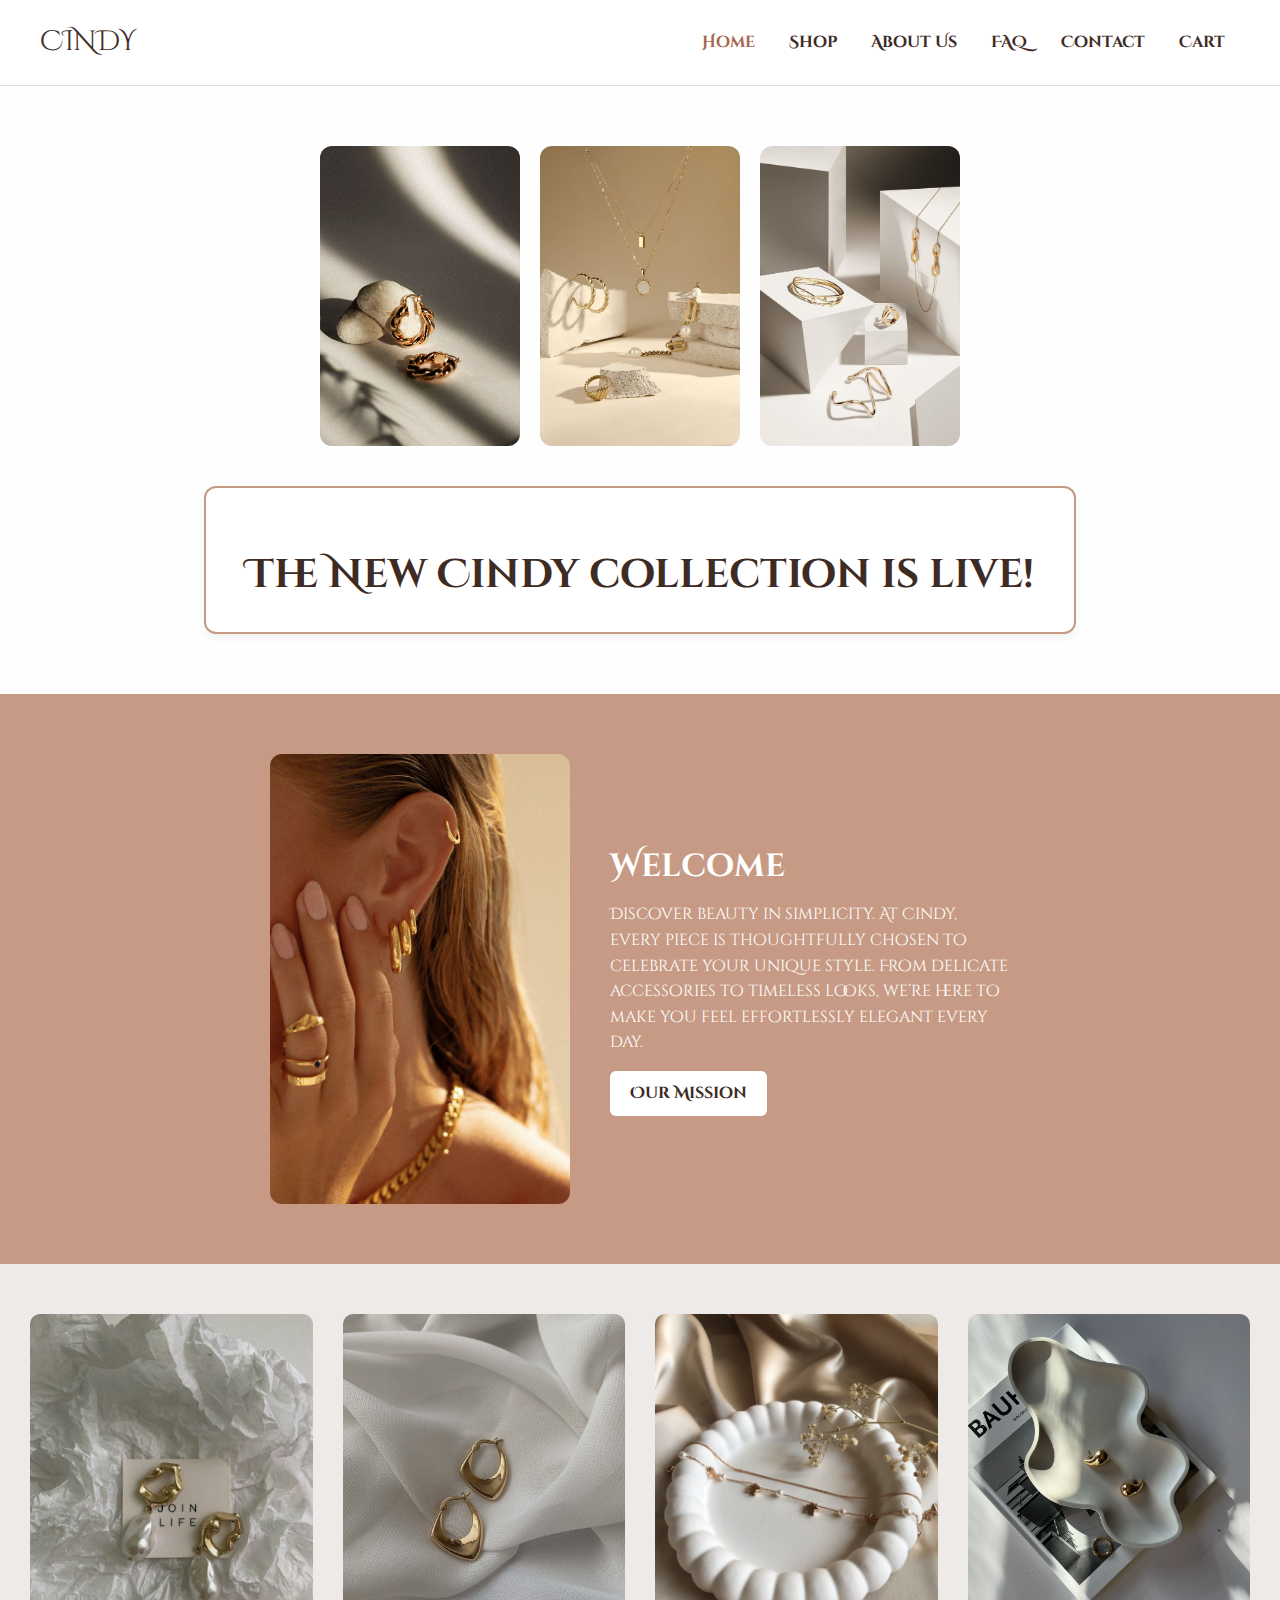
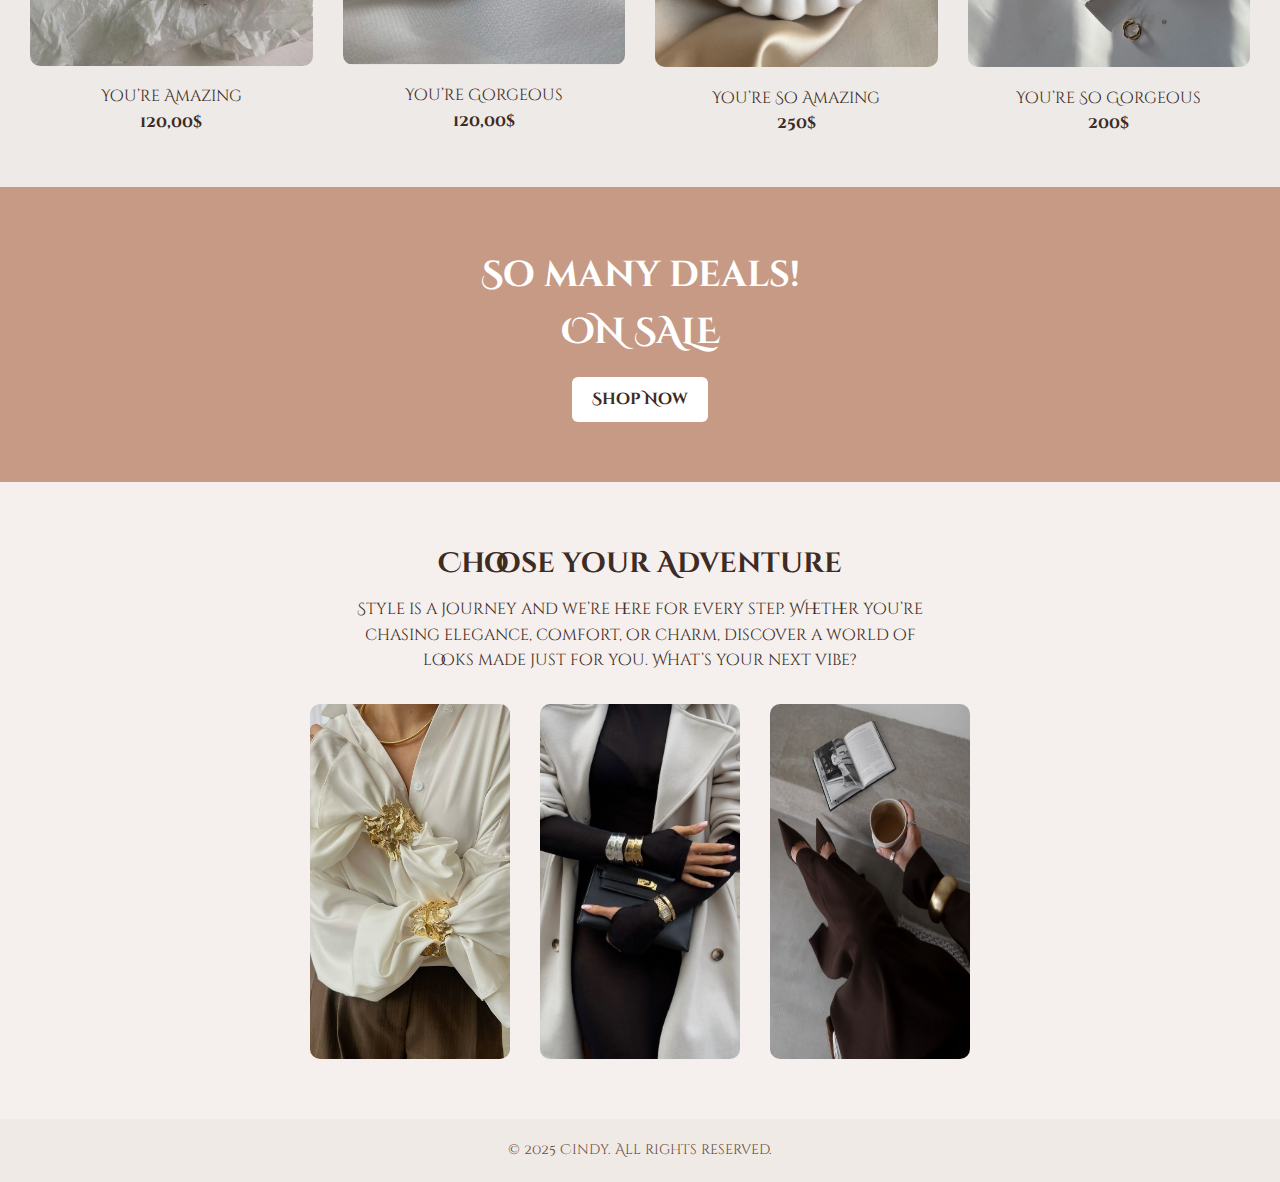
<file: index.html>
<!DOCTYPE html>
<html lang="en">
<head>
  <meta charset="UTF-8" />
  <meta name="viewport" content="width=device-width, initial-scale=1.0"/>
  <title>Cindy Collection</title>
  <link rel="stylesheet" href="style.css" />
  <link href="https://fonts.googleapis.com/css2?family=Cinzel+Decorative&display=swap" rel="stylesheet">
</head>
<body>

  <!-- Header -->
  <header class="header">
    <div class="logo">CINDY</div>
    <nav class="navbar">
      <a href="index.html" class="active">Home</a>
      <a href="shop.html">Shop</a>
      <a href="about.html">About Us</a>
      <a href="faq.html">FAQ</a>
      <a href="contact.html">Contact</a>
      <a href="cart.html">Cart</a>
    </nav>
  </header>

  <!-- Hero Section -->
  <section class="hero">
    <div class="hero-images">
      <img src="earrings1.jpg" class="side-img" alt="Side 1" />
      <img src="seat2.jpg" class="main-img" alt="Main" />
      <img src="seat8.jpg" class="side-img" alt="Side 2" />
    </div>
    <div class="hero-text">
      <h1>The New Cindy collection is live!</h1>
    </div>
  </section>

  <!-- Welcome Section -->
  <section class="welcome">
    <img src="welcome.jpg" alt="Welcome Image" />
    <div class="welcome-text">
      <h2>Welcome</h2>
      <p>Discover beauty in simplicity. At Cindy, every piece is thoughtfully chosen to celebrate your unique style. From delicate accessories to timeless looks, we’re here to make you feel effortlessly elegant every day.</p>
      <a href="#" class="button">Our Mission</a>
    </div>
  </section>

  <!-- Product Section -->
  <section class="products">
    <div class="product">
      <img src="rings1.jpg" alt="Product 1" />
      <p>You’re Amazing<br><strong>120,00$</strong></p>
    </div>
    <div class="product">
      <img src="rings2.jpg" alt="Product 2" />
      <p>You’re Gorgeous<br><strong>120,00$</strong></p>
    </div>
    <div class="product">
      <img src="rings3.jpg" alt="Product 3" />
      <p>You’re So Amazing<br><strong>250$</strong></p>
    </div>
    <div class="product">
      <img src="ring4.jpg" alt="Product 4" />
      <p>You’re So Gorgeous<br><strong>200$</strong></p>
    </div>
  </section>

  <!-- On Sale Section -->
  <section class="sale">
    <h2>So many deals! <br> ON SALE</h2>
    <a href="#" class="button">Shop Now</a>
  </section>

  <!-- Adventure Section -->
  <section class="adventure">
    <h2>Choose your Adventure</h2>
    <p>Style is a journey and we’re here for every step. Whether you’re chasing elegance, comfort, or charm, discover a world of looks made just for you. What’s your next vibe?</p>
    <div class="grid">
      <img src="pic1.jpg" alt="Block 1" />
      <img src="pic2.jpg" alt="Block 2" />
      <img src="pic3.jpg" alt="Block 3" />
    </div>
  </section>

  <!-- Footer -->
  <footer class="footer">
    <p>© 2025 Cindy. All rights reserved.</p>
  </footer>

</body>
</html>
</file>
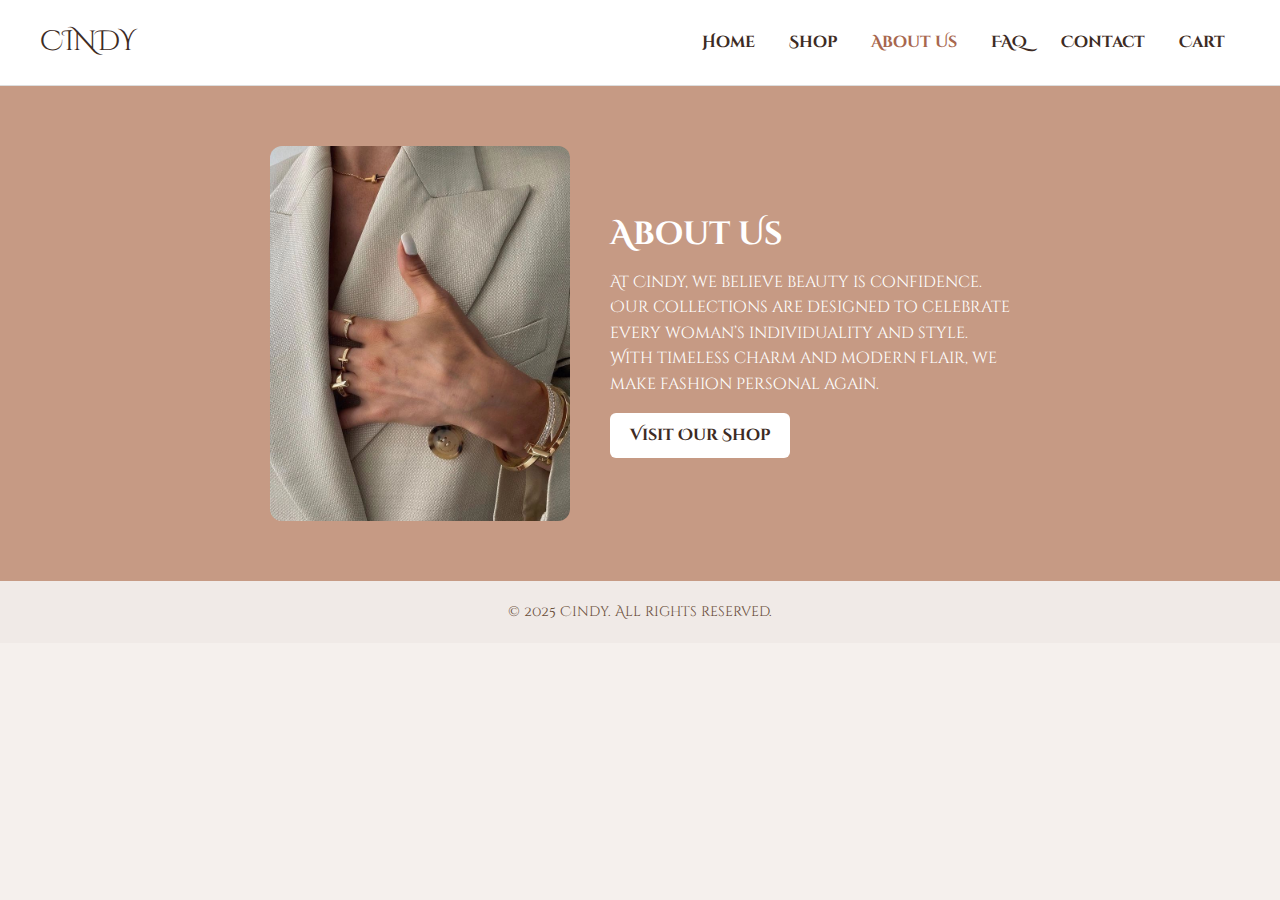
<file: about.html>
<!DOCTYPE html>
<html lang="en">
<head>
  <meta charset="UTF-8" />
  <meta name="viewport" content="width=device-width, initial-scale=1.0"/>
  <title>About Us – Cindy</title>
  <link rel="stylesheet" href="style.css" />
  <link href="https://fonts.googleapis.com/css2?family=Cinzel+Decorative&display=swap" rel="stylesheet">
</head>
<body>

  <!-- Header -->
  <header class="header">
    <div class="logo">CINDY</div>
    <nav class="navbar">
      <a href="index.html">Home</a>
      <a href="shop.html">Shop</a>
      <a href="about.html" class="active">About Us</a>
      <a href="faq.html">FAQ</a>
      <a href="contact.html">Contact</a>
      <a href="cart.html">Cart</a>
    </nav>
  </header>

  <!-- About Section -->
  <section class="welcome">
    <img src="about.jpg" alt="About Us" />
    <div class="welcome-text">
      <h2>About Us</h2>
      <p>At Cindy, we believe beauty is confidence. Our collections are designed to celebrate every woman’s individuality and style. With timeless charm and modern flair, we make fashion personal again.</p>
      <a href="shop.html" class="button">Visit Our Shop</a>
    </div>
  </section>

  <!-- Footer -->
  <footer class="footer">
    <p>© 2025 Cindy. All rights reserved.</p>
  </footer>

</body>
</html>
</file>
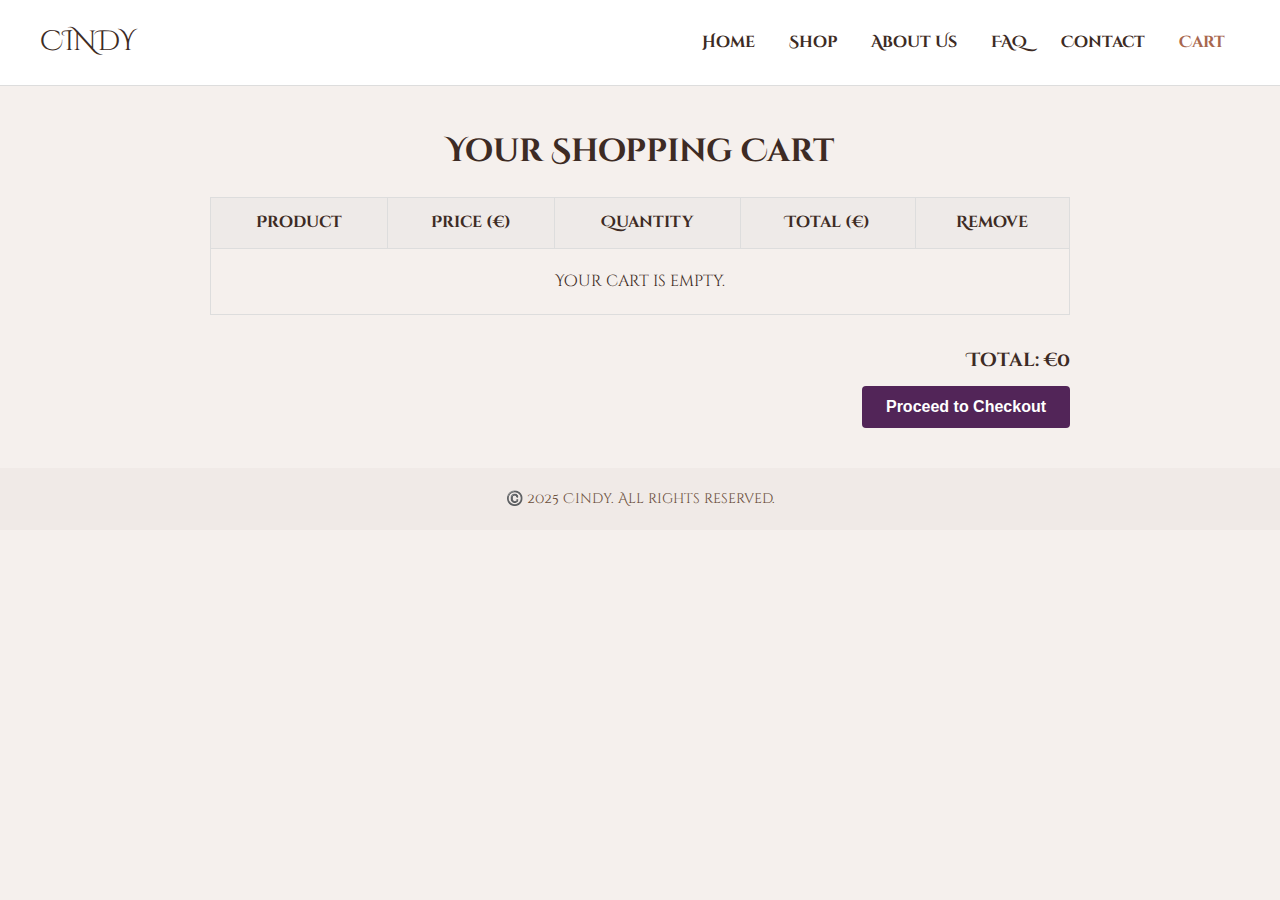
<file: cart.html>
<!DOCTYPE html>
<html lang="en">
<head>
  <meta charset="UTF-8" />
  <meta name="viewport" content="width=device-width, initial-scale=1.0"/>
  <title>Shopping Cart - Cindy Collection</title>
  <link rel="stylesheet" href="style.css" /><link href="https://fonts.googleapis.com/css2?family=Cinzel+Decorative&display=swap" rel="stylesheet">
</head>
<body>

  <!-- Header -->
  <header class="header">
    <div class="logo">CINDY</div>
    <nav class="navbar">
      <a href="index.html">Home</a>
      <a href="shop.html">Shop</a>
      <a href="about.html">About Us</a>
      <a href="faq.html">FAQ</a>
      <a href="contact.html">Contact</a>
      <a href="cart.html" class="active">Cart</a>
    </nav>
  </header>

  <!-- Cart Section -->
  <section class="cart-section">
    <h1>Your Shopping Cart</h1>
    <table class="cart-table" id="cart-table">
      <thead>
        <tr>
          <th>Product</th>
          <th>Price (€)</th>
          <th>Quantity</th>
          <th>Total (€)</th>
          <th>Remove</th>
        </tr>
      </thead>
      <tbody id="cart-items">
        <!-- محصولات سبد خرید اینجا توسط JS اضافه می‌شوند -->
      </tbody>
    </table>

    <div class="cart-summary">
      <p><strong>Total: €<span id="cart-total">0</span></strong></p>
      <button class="checkout-btn" onclick="checkout()">Proceed to Checkout</button>
    </div>
  </section>

  <!-- Footer -->
  <footer class="footer">
    <p>©️ 2025 Cindy. All rights reserved.</p>
  </footer>

  <script>
    function loadCart() {
      let cart = JSON.parse(localStorage.getItem('cart')) || [];
      const tbody = document.getElementById('cart-items');
      tbody.innerHTML = '';

      let totalPrice = 0;

      if (cart.length === 0) {
        tbody.innerHTML = '<tr><td colspan="5" style="text-align:center; padding:20px;">Your cart is empty.</td></tr>';
        document.getElementById('cart-total').textContent = '0';
        return;
      }

      cart.forEach((item, index) => {
        const itemTotal = item.price * item.quantity;
        totalPrice += itemTotal;

        const tr = document.createElement('tr');

        tr.innerHTML = `
          <td>${item.name}</td>
          <td>${item.price.toFixed(2)}</td>
          <td>${item.quantity}</td>
          <td>${itemTotal.toFixed(2)}</td>
          <td><button class="remove-btn" onclick="removeItem(${index})">X</button></td>
        `;

        tbody.appendChild(tr);
      });

      document.getElementById('cart-total').textContent = totalPrice.toFixed(2);
    }

    function removeItem(index) {
      let cart = JSON.parse(localStorage.getItem('cart')) || [];
      cart.splice(index, 1);
      localStorage.setItem('cart', JSON.stringify(cart));
      loadCart();
    }

    function checkout() {
      alert('Checkout functionality is not implemented yet.');
    }

    // Load cart on page load
    window.onload = loadCart;
  </script>

</body>
</html>
</file>
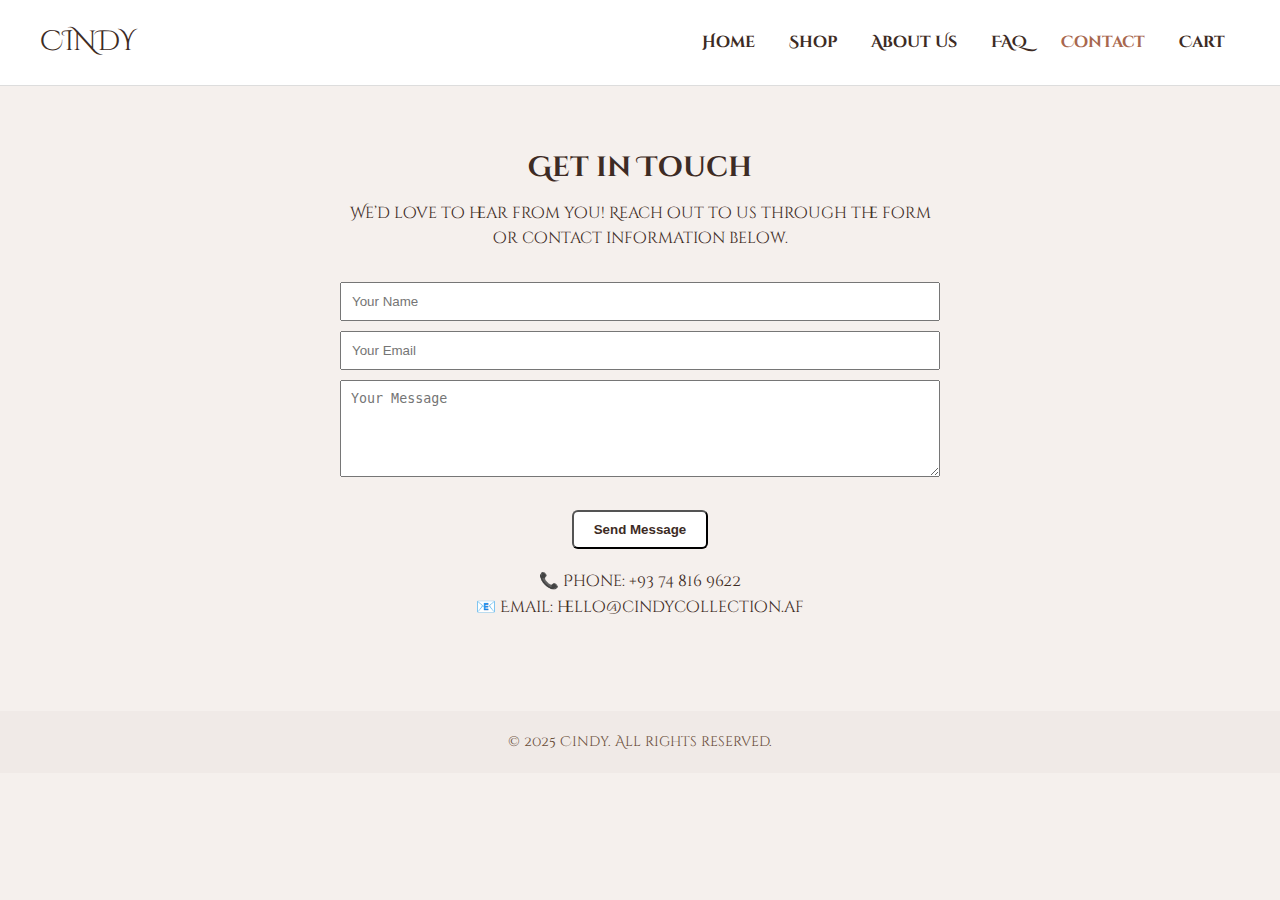
<file: contact.html>
<!DOCTYPE html>
<html lang="en">
<head>
  <meta charset="UTF-8" />
  <meta name="viewport" content="width=device-width, initial-scale=1.0"/>
  <title>Contact – Cindy</title>
  <link rel="stylesheet" href="style.css" /><link href="https://fonts.googleapis.com/css2?family=Cinzel+Decorative&display=swap" rel="stylesheet">
</head>
<body>

  <!-- Header -->
  <header class="header">
    <div class="logo">CINDY</div>
    <nav class="navbar">
      <a href="index.html">Home</a>
      <a href="shop.html">Shop</a>
      <a href="about.html">About Us</a>
      <a href="faq.html">FAQ</a>
      <a href="contact.html" class="active">Contact</a>
       <a href="cart.html">Cart</a>
    </nav>
  </header>

  <!-- Contact Section -->
  <section class="adventure">
    <h2>Get in Touch</h2>
    <p>We’d love to hear from you! Reach out to us through the form or contact information below.</p>
    <div style="max-width: 600px; margin: 30px auto;">
      <form>
        <input type="text" placeholder="Your Name" style="width: 100%; padding: 10px; margin-bottom: 10px;" required>
        <input type="email" placeholder="Your Email" style="width: 100%; padding: 10px; margin-bottom: 10px;" required>
        <textarea placeholder="Your Message" rows="5" style="width: 100%; padding: 10px; margin-bottom: 10px;" required></textarea>
        <button type="submit" class="button">Send Message</button>
      </form>
      <p style="margin-top: 20px;">📞 Phone: +93 74 816 9622<br>📧 Email: hello@cindycollection.af</p>
    </div>
  </section>

  <!-- Footer -->
  <footer class="footer">
    <p>© 2025 Cindy. All rights reserved.</p>
  </footer>

</body>
</html>
</file>
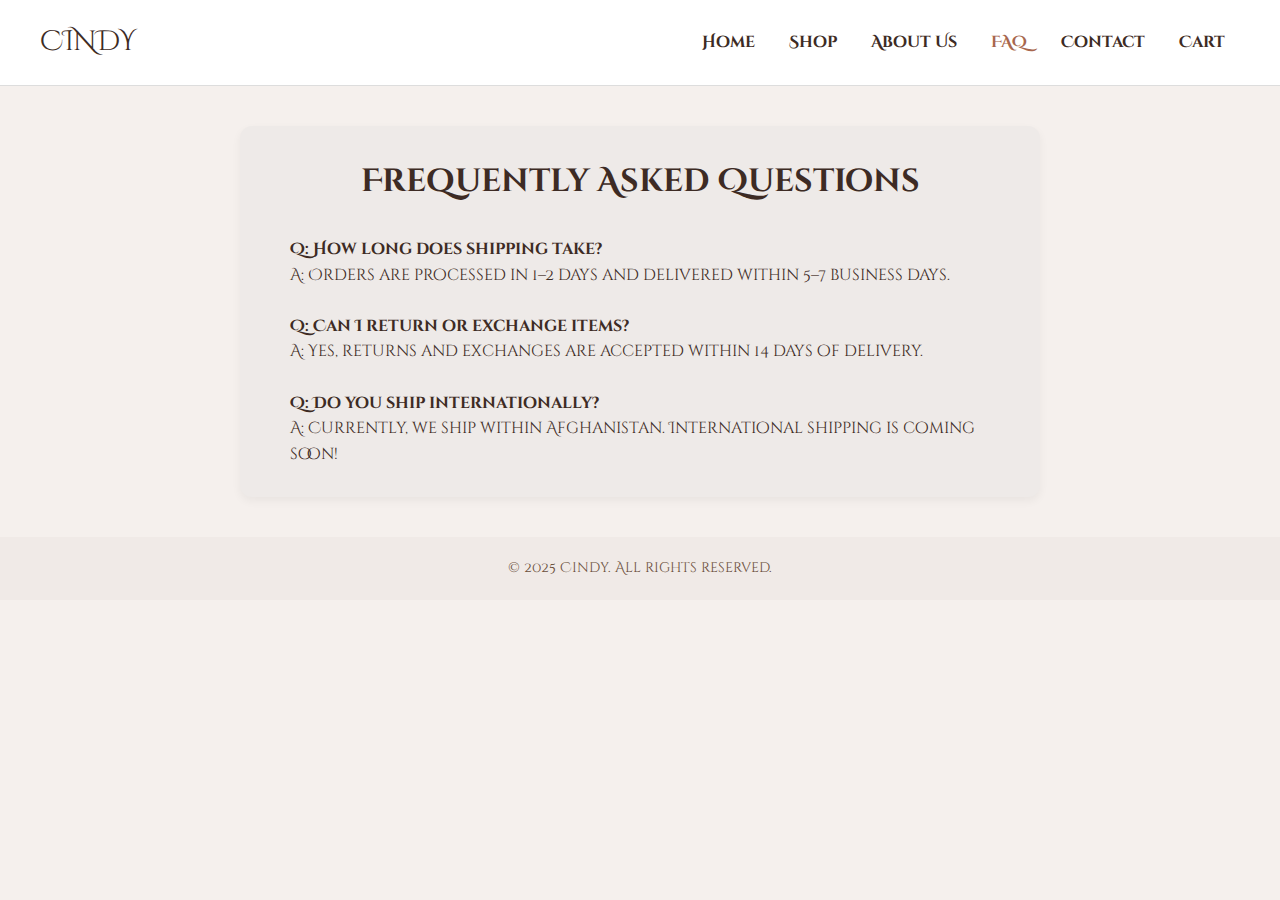
<file: faq.html>
<!DOCTYPE html>
<html lang="en">
<head>
  <meta charset="UTF-8" />
  <meta name="viewport" content="width=device-width, initial-scale=1.0"/>
  <title>FAQ – Cindy</title>
  <link rel="stylesheet" href="style.css" />
  <link href="https://fonts.googleapis.com/css2?family=Cinzel+Decorative&display=swap" rel="stylesheet">
</head>
<body>

  <!-- Header -->
  <header class="header">
    <div class="logo">CINDY</div>
    <nav class="navbar">
      <a href="index.html">Home</a>
      <a href="shop.html">Shop</a>
      <a href="about.html">About Us</a>
      <a href="faq.html" class="active">FAQ</a>
      <a href="contact.html">Contact</a>
      <a href="cart.html">Cart</a>

    </nav>
  </header>

  <!-- FAQ Section -->
  <section class="faq">
    <h2>Frequently Asked Questions</h2>
    <div style="max-width: 700px; margin: 0 auto; text-align: left;">
      <p><strong>Q: How long does shipping take?</strong><br>A: Orders are processed in 1–2 days and delivered within 5–7 business days.</p><br>
      <p><strong>Q: Can I return or exchange items?</strong><br>A: Yes, returns and exchanges are accepted within 14 days of delivery.</p><br>
      <p><strong>Q: Do you ship internationally?</strong><br>A: Currently, we ship within Afghanistan. International shipping is coming soon!</p>
    </div>
  </section>

  <!-- Footer -->
  <footer class="footer">
    <p>© 2025 Cindy. All rights reserved.</p>
  </footer>

</body>
</html>
</file>
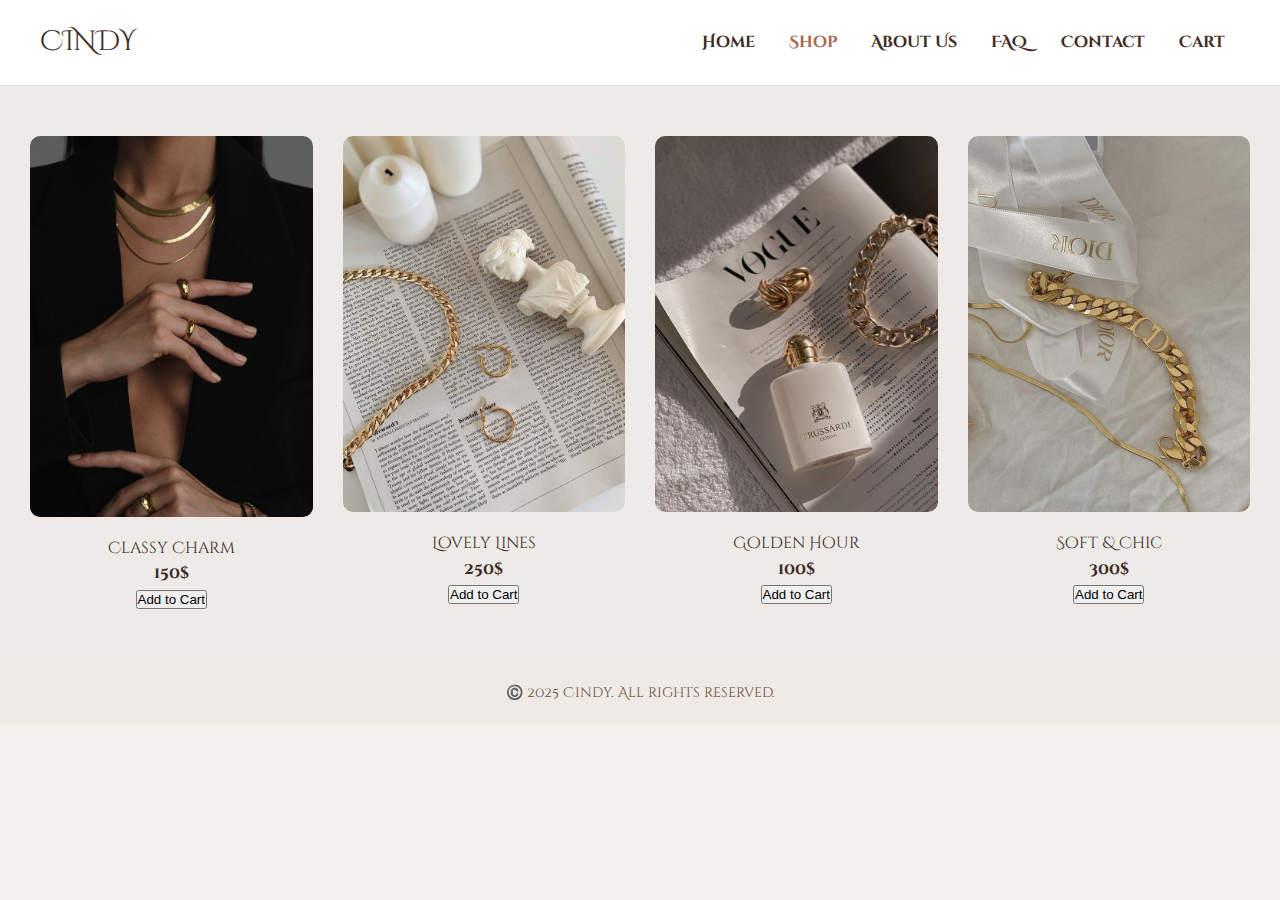
<file: shop.html>
<!DOCTYPE html>
<html lang="en">
<head>
  <meta charset="UTF-8" />
  <meta name="viewport" content="width=device-width, initial-scale=1.0"/>
  <title>Shop – Cindy</title>
  <link rel="stylesheet" href="style.css" />
  <link href="https://fonts.googleapis.com/css2?family=Cinzel+Decorative&display=swap" rel="stylesheet">
</head>
<body>

  <!-- Header -->
  <header class="header">
    <div class="logo">CINDY</div>
    <nav class="navbar">
      <a href="index.html">Home</a>
      <a href="shop.html" class="active">Shop</a>
      <a href="about.html">About Us</a>
      <a href="faq.html">FAQ</a>
      <a href="contact.html">Contact</a>
      <a href="cart.html">Cart</a>
    </nav>
  </header>

  <!-- Shop Section -->
  <section class="products">
    <div class="product">
      <img src="classy-charm.jpg" alt="Product A" />
      <p>Classy Charm<br><strong>150$</strong></p>
      <button onclick="addToCart('Classy Charm', 99)">Add to Cart</button>
    </div>
    <div class="product">
      <img src="lovely-lines.jpg" alt="Product B" />
      <p>Lovely Lines<br><strong>250$</strong></p>
      <button onclick="addToCart('Lovely Lines', 110)">Add to Cart</button>
    </div>
    <div class="product">
      <img src="golden-hour.jpg" alt="Product C" />
      <p>Golden Hour<br><strong>100$</strong></p>
      <button onclick="addToCart('Golden Hour', 89)">Add to Cart</button>
    </div>
    <div class="product">
      <img src="soft and chic.jpg" alt="Product D" />
      <p>Soft & Chic<br><strong>300$</strong></p>
      <button onclick="addToCart('Soft & Chic', 95)">Add to Cart</button>
    </div>
  </section>

  <!-- Footer -->
  <footer class="footer">
    <p>©️ 2025 Cindy. All rights reserved.</p>
  </footer>

  <script>
    function addToCart(name, price) {
      // خواندن سبد خرید فعلی از localStorage
      let cart = JSON.parse(localStorage.getItem('cart')) || [];
      
      // بررسی وجود محصول در سبد خرید
      let found = cart.find(item => item.name === name);
      if (found) {
        found.quantity += 1; // اگر هست، تعداد را زیاد کن
      } else {
        cart.push({name: name, price: price, quantity: 1});
      }
      
      // ذخیره دوباره در localStorage
      localStorage.setItem('cart', JSON.stringify(cart));
      
      alert(name + ' added to cart!');
    }
  </script>

</body>
</html>
</file>
<file: style.css>
/* Reset */
* {
  margin: 0;
  padding: 0;
  box-sizing: border-box;
}

body {
  font-family: 'Cinzel Decorative', cursive;
  background-color: #f5f0ed;
  color: #3d2b24;
  line-height: 1.6;
}

/* Header */
.header {
  display: flex;
  justify-content: space-between;
  align-items: center;
  padding: 20px 40px;
  background-color: #fff;
  border-bottom: 1px solid #ddd;
  position: sticky;
  top: 0;
  z-index: 1000;
}

.logo {
  font-family: 'Cinzel Decorative', cursive;
  font-size: 28px;
  color: #3d2b24;
}

.navbar a {
  margin: 0 15px;
  text-decoration: none;
  color: #3d2b24;
  font-weight: 600;
  transition: color 0.3s ease;
}

.navbar a:hover,
.navbar a.active {
  color: #a8674e;
}

/* Hero */
.hero {
  text-align: center;
  padding: 60px 20px;
  background-color: #fefefe;
}

.hero-images {
  display: flex;
  justify-content: center;
  flex-wrap: wrap;
  gap: 20px;
}

.side-img,
.main-img {
  border-radius: 12px;
  width: 200px;
  height: auto;
}

.hero-text {
  margin-top: 40px;
  padding: 25px 40px;
  border: 2px solid #c69a84;
  border-radius: 12px;
  background-color: #fff ;
  display: inline-block;
  box-shadow: 0 4px 8px rgba(0, 0, 0, 0.05);
}

.hero-text h1 {
  margin-top: 30px;
  font-size: 40px;
  font-family: 'Cinzel Decorative', cursive;
  color: #3d2b24;
  
  
}

/* Welcome Section */
.welcome {
  display: flex;
  flex-wrap: wrap;
  background-color: #c69a84;
  color: #fff;
  padding: 60px 40px;
  align-items: center;
  justify-content: center;
  gap: 40px;
}

.welcome img {
  width: 300px;
  border-radius: 12px;
}

.welcome-text {
  max-width: 400px;
}

.welcome-text h2 {
  font-size: 32px;
  margin-bottom: 10px;
}

.button {
  display: inline-block;
  padding: 10px 20px;
  background-color: #fff;
  color: #3d2b24;
  text-decoration: none;
  border-radius: 6px;
  margin-top: 15px;
  font-weight: bold;
  transition: background-color 0.3s ease;
}

.button:hover {
  background-color: #fbe4d8;
}

/* Product Section */
.products {
  padding: 50px 30px;
  background-color: #eeeae8;
  display: grid;
  grid-template-columns: repeat(auto-fit, minmax(180px, 1fr));
  gap: 30px;
  text-align: center;
}

.products img {
  width: 100%;
  border-radius: 10px;
}

.products p {
  margin-top: 10px;
  font-size: 16px;
}

/* Sale Section */
.sale {
  background-color: #c69a84;
  text-align: center;
  color: #fff;
  padding: 60px 30px;
}

.sale h2 {
  font-size: 36px;
  font-family: 'Cinzel Decorative', cursive;
}

/* Adventure Section */
.adventure {
  text-align: center;
  padding: 60px 30px;
  background-color: #f5f0ed;
}

.adventure h2 {
  font-size: 28px;
  margin-bottom: 10px;
}

.adventure p {
  max-width: 600px;
  margin: 0 auto 30px;
}

.adventure .grid {
  display: flex;
  justify-content: center;
  flex-wrap: wrap;
  gap: 30px;
}

.adventure .grid img {
  width: 200px;
  border-radius: 10px;
}

/* Footer */
.footer {
  background-color: #f0eae7;
  padding: 20px;
  text-align: center;
  font-size: 14px;
  color: #6a4e3a;
}

/* Cart Section */
.cart-section {
  max-width: 900px;
  margin: 40px auto;
  padding: 0 20px;
}

.cart-section h1 {
  font-family: 'Cinzel Decorative' , sans-serif;
  font-weight: 600;
  font-size: 2rem;
  margin-bottom: 20px;
  text-align: center;
  color: #3d2b24;
}

.cart-table {
  width: 100%;
  border-collapse: collapse;
  margin-bottom: 30px;
}

.cart-table th, .cart-table td {
  border: 1px solid #ddd;
  padding: 12px;
  text-align: center;
  font-family: 'Cinzel Decorative', sans-serif;
  color: #3d2b24;
}

.cart-table th {
  background-color: #eeeae8;
  font-weight: 600;
}

.remove-btn {
  background-color: #a8674e;
  color: white;
  border: none;
  padding: 6px 12px;
  cursor: pointer;
  font-weight: 600;
  border-radius: 4px;
  transition: background-color 0.3s ease;
}

.remove-btn:hover {
  background-color: #854FBC;
}

.cart-summary {
  text-align: right;
  font-family: 'Cinzel Decorative', sans-serif;
  font-size: 1.2rem;
  color: #3d2b24;
}

.checkout-btn {
  background-color: #522558;
  color: white;
  border: none;
  padding: 12px 24px;
  font-size: 1rem;
  cursor: pointer;
  border-radius: 4px;
  margin-top: 10px;
  font-weight: 600;
  transition: background-color 0.3s ease;
}

.checkout-btn:hover {
  background-color: #854FBC;

}

/* faq Section */
.faq {
  max-width: 800px;
  margin: 40px auto;
  padding: 30px 20px;
  background-color: #eeeae8;
  border-radius: 12px;
  box-shadow: 0 4px 10px rgba(0,0,0,0.05);
  color: #3d2b24;
}

.faq h2 {
  text-align: center;
  font-family: 'Cinzel Decorative', cursive;
  font-size: 32px;
  margin-bottom: 30px;
}

.faq-item {
  margin-bottom: 20px;
  border-bottom: 1px solid #3d2b24;
  padding-bottom: 15px;
}

.faq-item:last-child {
  border-bottom: none;
}

.faq-question {
  font-weight: 600;
  font-size: 18px;
  color: #522558;
  cursor: pointer;
  position: relative;
  padding-right: 25px;
}

.faq-question::after {
  content: '+';
  position: absolute;
  right: 0;
  top: 0;
  font-size: 24px;
  line-height: 1;
  transition: transform 0.3s ease;
}

.faq-question.active::after {
  content: '-';
}

.faq-answer {
  max-height: 0;
  overflow: hidden;
  font-size: 16px;
  color: #3d2b24;
  transition: max-height 0.3s ease;
  margin-top: 8px;
}

.faq-answer.active {
  max-height: 500px; /* اندازه کافی برای نمایش جواب */
}

/* Responsive */
@media (max-width: 768px) {
  .navbar {
    display: flex;
    flex-direction: column; /* منو عمودی شود */
    align-items: center;
  }
  .navbar a {
    padding: 12px 20px; /* فضای بزرگ‌تر برای لمس راحت */
    font-size: 18px; /* فونت بزرگ‌تر */
    width: 100%; /* دکمه‌ها عرض کامل بگیرند */
    text-align: center;
  }
}
</file>
